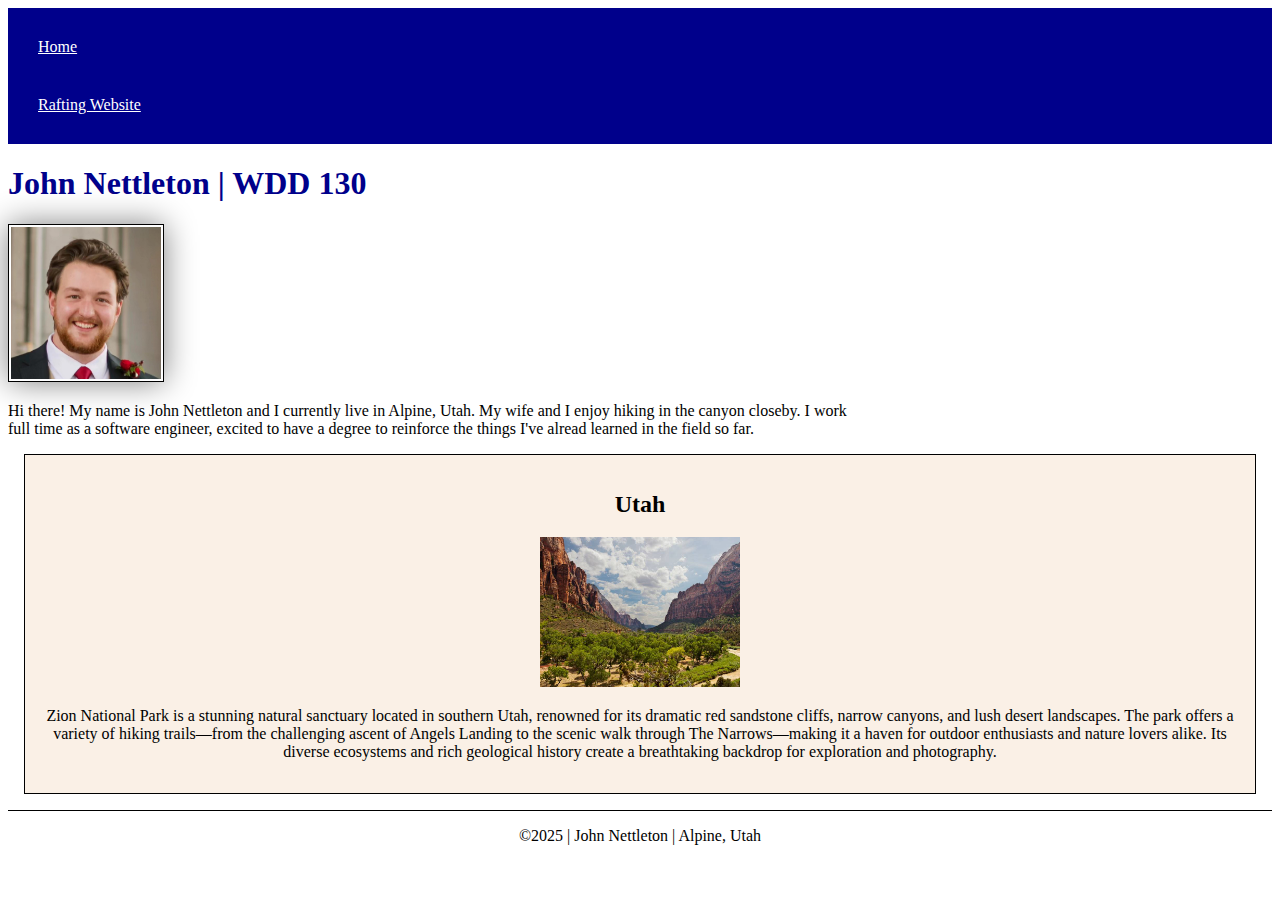
<file: index.html>
<!DOCTYPE html>
<html lang="en-US">
<head>
    <meta charset="utf-8">
    <meta name="viewport" content="width=device-width, initial-scale=1.0">
    <title>John Nettleton | WDD 130</title>
    <link rel="stylesheet" href="styles/styles.css">
    <meta name="author" content="John Nettleton">
    <meta name="description" content="This is the homepage of John Nettleton, where you can find his most recent course assignments and happenings">
</head>
<body>
    <header>
        <nav>
            <a href="#">Home</a>
            <a href="wwr/">Rafting Website</a>
        </nav>
    </header>
    <main>
        <h1>John Nettleton | WDD 130</h1>
        <img src="images/profile.jpg" alt="Hello, my name is John Nettleton" width="200">
        <p>Hi there!  My name is John Nettleton and I currently live in Alpine, Utah.  My wife and I enjoy hiking in the canyon closeby.  I work full time as a software engineer, excited to have a degree to reinforce the things I've alread learned in the field so far.</p>
        </main>
    <aside>
        <h2>Utah</h2>
        <img src="images/utah.jpg" alt="Zion National Park, Utah">
        <p>Zion National Park is a stunning natural sanctuary located in southern Utah, renowned for its dramatic red sandstone cliffs, narrow canyons, and lush desert landscapes. The park offers a variety of hiking trails—from the challenging ascent of Angels Landing to the scenic walk through The Narrows—making it a haven for outdoor enthusiasts and nature lovers alike. Its diverse ecosystems and rich geological history create a breathtaking backdrop for exploration and photography.</p>
    </aside>
    <footer>
        <p>©2025 | John Nettleton | Alpine, Utah</p>
        </footer>   
</body>
</html>
</file>
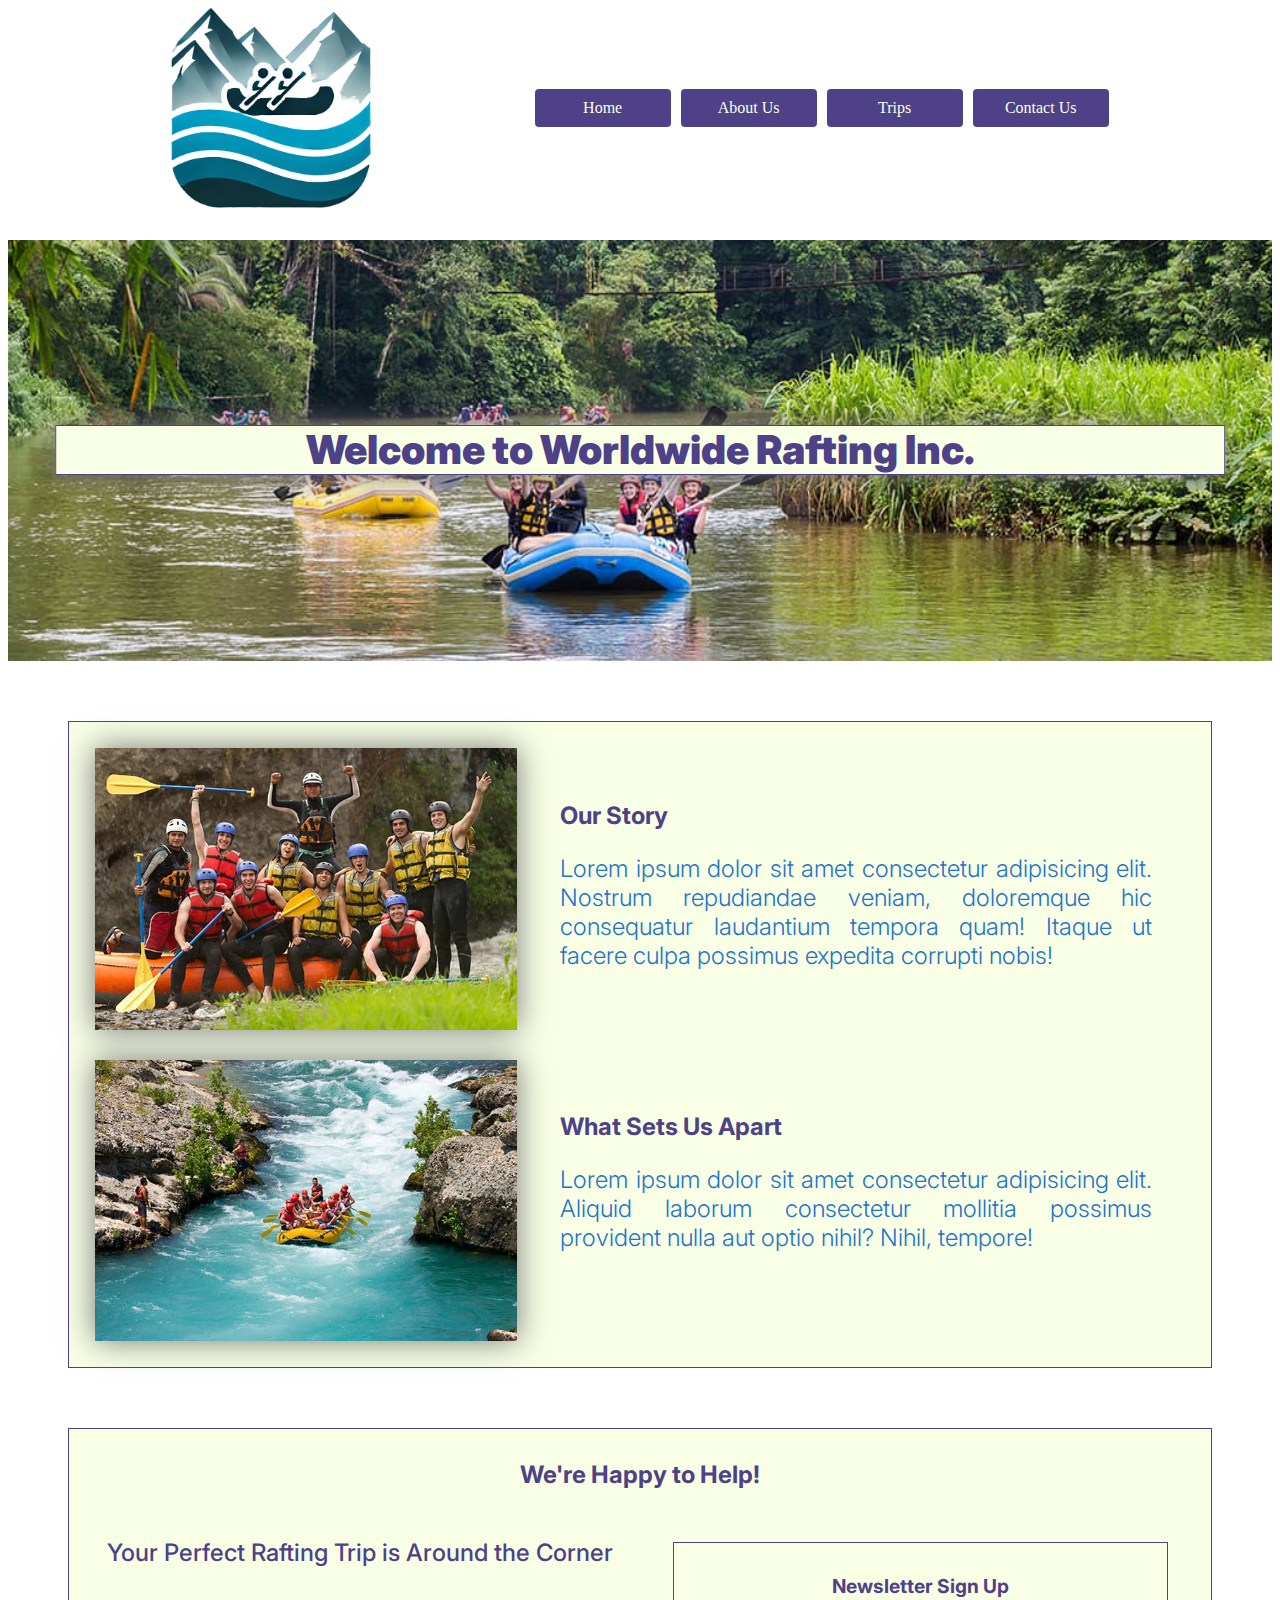
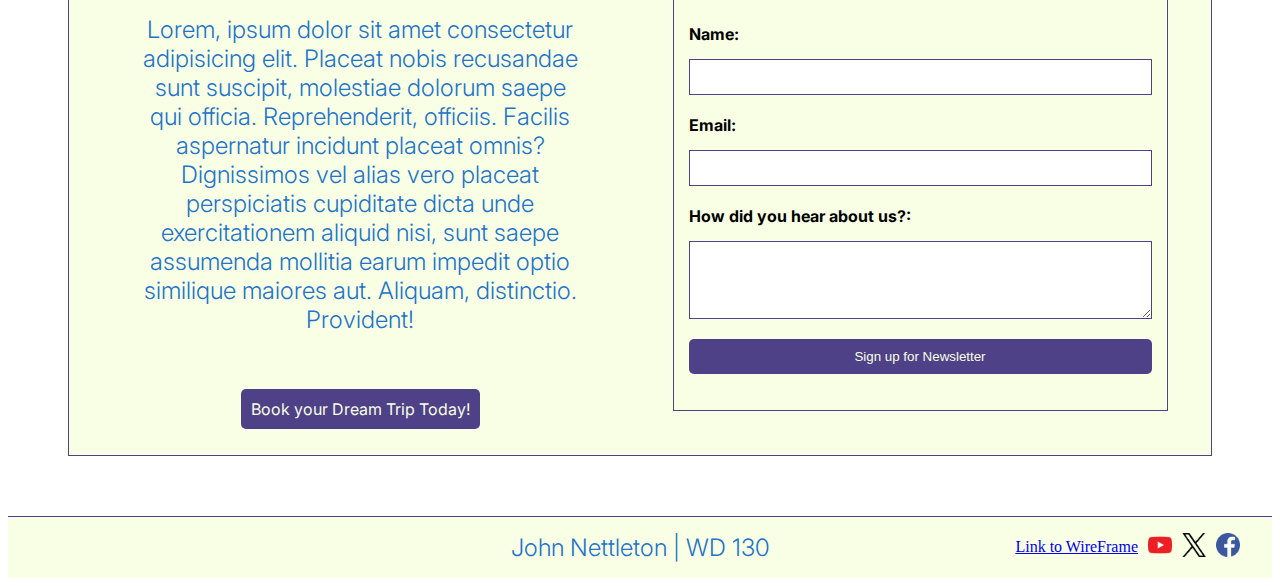
<file: wwr/index.html>
<!DOCTYPE html>
<html lang="en-US">
  <head>
    <meta charset="UTF-8"/>
    <meta name="viewport" content="width=device-width, initial-scale=1.0"/>
    <title>Worldwide Rafting - Homepage</title>
    <link rel="preconnect" href="https://fonts.googleapis.com"/>
    <link rel="preconnect" href="https://fonts.gstatic.com" crossorigin/>
    <link
      href="https://fonts.googleapis.com/css2?family=Inter:ital,opsz,wght@0,14..32,100..900;1,14..32,100..900&display=swap"
      rel="stylesheet"
   />
    <link rel="stylesheet" href="styles/rafting.css"/>
    <meta name="author" content="John Nettleton"/>
    <meta
      name="description"
      content="The Home page of Worldwide Rafting Inc."
   />
  </head>
  <body>
    <header>
      <img src="images/WWR_Logo.jpg" alt="WWR Logo" width="200"/>
      <nav>
        <a href="index.html">Home</a>
        <a href="about.html">About Us</a>
        <a href="trips.html">Trips</a>
        <a href="contact.html">Contact Us</a>
      </nav>
    </header>

    <main>
        <section class="home-hero">
            <img src="images/Hero_Image.jpg" alt="Banner Image">
            <h1>Welcome to Worldwide Rafting Inc.</h1>
        </section>

        <section class="home-details">
            <div>
                <img src="images/rafting59_600.jpg" alt="Rafting Helmets" class="floating">
                <article>
                    <h2>Our Story</h2>
                    <p>Lorem ipsum dolor sit amet consectetur adipisicing elit. Nostrum repudiandae veniam, doloremque hic consequatur laudantium tempora quam! Itaque ut facere culpa possimus expedita corrupti nobis!</p>
                </article>
            </div>
            <div>
                <img src="images/rafting65_600.jpg" alt="Historical Rafting Image">
                <article>
                    <h2>What Sets Us Apart</h2>
                    <p>Lorem ipsum dolor sit amet consectetur adipisicing elit. Aliquid laborum consectetur mollitia possimus provident nulla aut optio nihil? Nihil, tempore!</p>
                </article>
            </div>
        </section>

        <section class="contact-form">
            <h2>We're Happy to Help!</h2>
            <article>
                <h3>Your Perfect Rafting Trip is Around the Corner</h3>
                <p>Lorem, ipsum dolor sit amet consectetur adipisicing elit. Placeat nobis recusandae sunt suscipit, molestiae dolorum saepe qui officia. Reprehenderit, officiis. Facilis aspernatur incidunt placeat omnis? Dignissimos vel alias vero placeat perspiciatis cupiditate dicta unde exercitationem aliquid nisi, sunt saepe assumenda mollitia earum impedit optio similique maiores aut. Aliquam, distinctio. Provident!</p>
                <a href="trips.html" class="button-link">Book your Dream Trip Today!</a>
            </article>
            <form>
                <h2>Newsletter Sign Up</h2>
                <label for="name">Name:</label>
                <input type="text" id="name" name="name" required/>
                <label for="email">Email:</label>
                <input type="email" id="email" name="email" required/>
                <label for="message">How did you hear about us?:</label>
                <textarea id="message" name="message" rows="4"></textarea>
                <button type="submit">Sign up for Newsletter</button>
            </form>
        </section>
    </main>

    <footer class="footer">
      <p>John Nettleton | WD 130</p>
      <nav class="sociallinks">
        <a
          href="https://drive.google.com/file/d/18PGbsCrWu6AC61bp7CZXsHinfL_074yo/view?usp=sharing"
          >Link to WireFrame</a
        >
        <a href="https://www.youtube.com/">
          <img src="images/youtube_logo.png" alt="Youtube"/>
        </a>
        <a href="https://x.com/">
          <img src="images/X_logo.png" alt="X"/>
        </a>
        <a href="https://www.facebook.com/">
          <img src="images/facebook_logo.png" alt="Facebook"/>
        </a>
      </nav>
    </footer>
  </body>
</html>
</file>
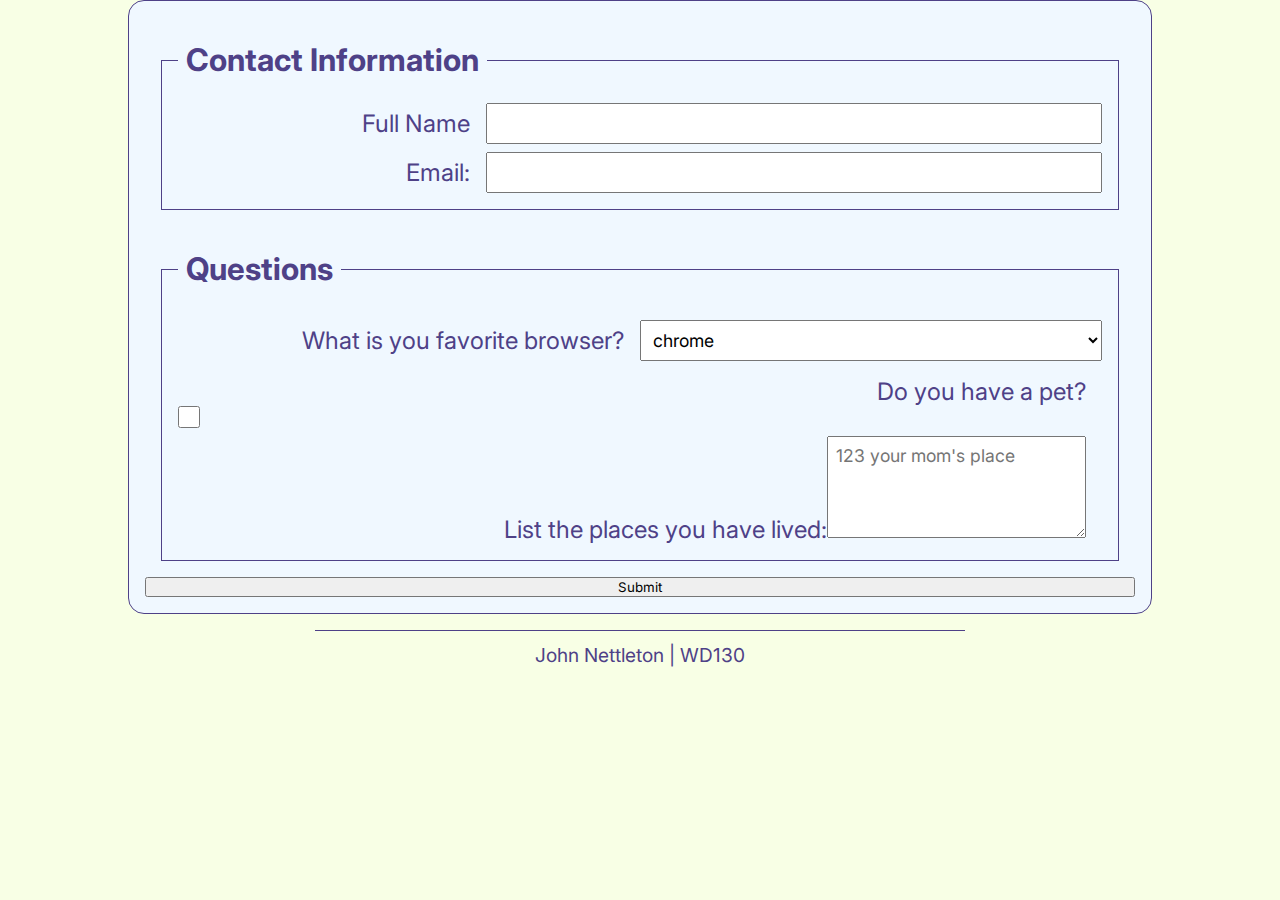
<file: week05/poll-form.html>
<!DOCTYPE html>
<html lang="en">
<head>
    <meta charset="UTF-8">
    <meta name="viewport" content="width=device-width, initial-scale=1.0">
    <title>Document</title>
    <link rel="preconnect" href="https://fonts.googleapis.com">
    <link rel="preconnect" href="https://fonts.gstatic.com" crossorigin>
    <link href="https://fonts.googleapis.com/css2?family=Inter:ital,opsz,wght@0,14..32,100..900;1,14..32,100..900&display=swap" rel="stylesheet">
    <link rel="stylesheet" href="styles/poll-styles.css">
</head>
<body>
    <main>
        <form action="">
            <fieldset>
                <legend>Contact Information</legend>
                <div class="form-items column2">
                    <label for="fullname">Full Name</label>
                    <input type="text" id="fullname" name="fullname">
                </div>
                <!-- The method below is a much cleaner way to write this IMO -->
                <div class="form-items column2">
                    <label for="email">Email:</label>
                    <input type="email" id="useremail" name="useremail">
                </div>
            </fieldset>
            <fieldset>
                <legend>Questions</legend>
                <div class="form-items column1">
                    <label for="browser">What is you favorite browser?</label>
                        <select name="browser" id="browser">
                            <option value="chrome">chrome</option>
                            <option value="firefox">firefox</option>
                            <option value="zen">zen</option>
                            <option value="edge">edge</option>
                            <option value="vivaldi">vivaldi</option>
                        </select>
                </div>
                <!-- <label>Do you have a household pet?<input type="checkbox"></label> -->
                <!-- This is the same thing here just written 2 different ways -->
                <div class="form-items">
                    <label for="pet">Do you have a pet?</label>
                    <input type="checkbox" name="pet" id="pet">
                </div>
                <div class="form-items">
                    <label>List the places you have lived:<textarea name="feedback" rows="4" placeholder="123 your mom's place"></textarea></label>
                </div>
            </fieldset>
            <button type="submit">Submit</button>
        </form>
        <footer>John Nettleton | WD130</footer>
    </main>
</body>
</html>
</file>
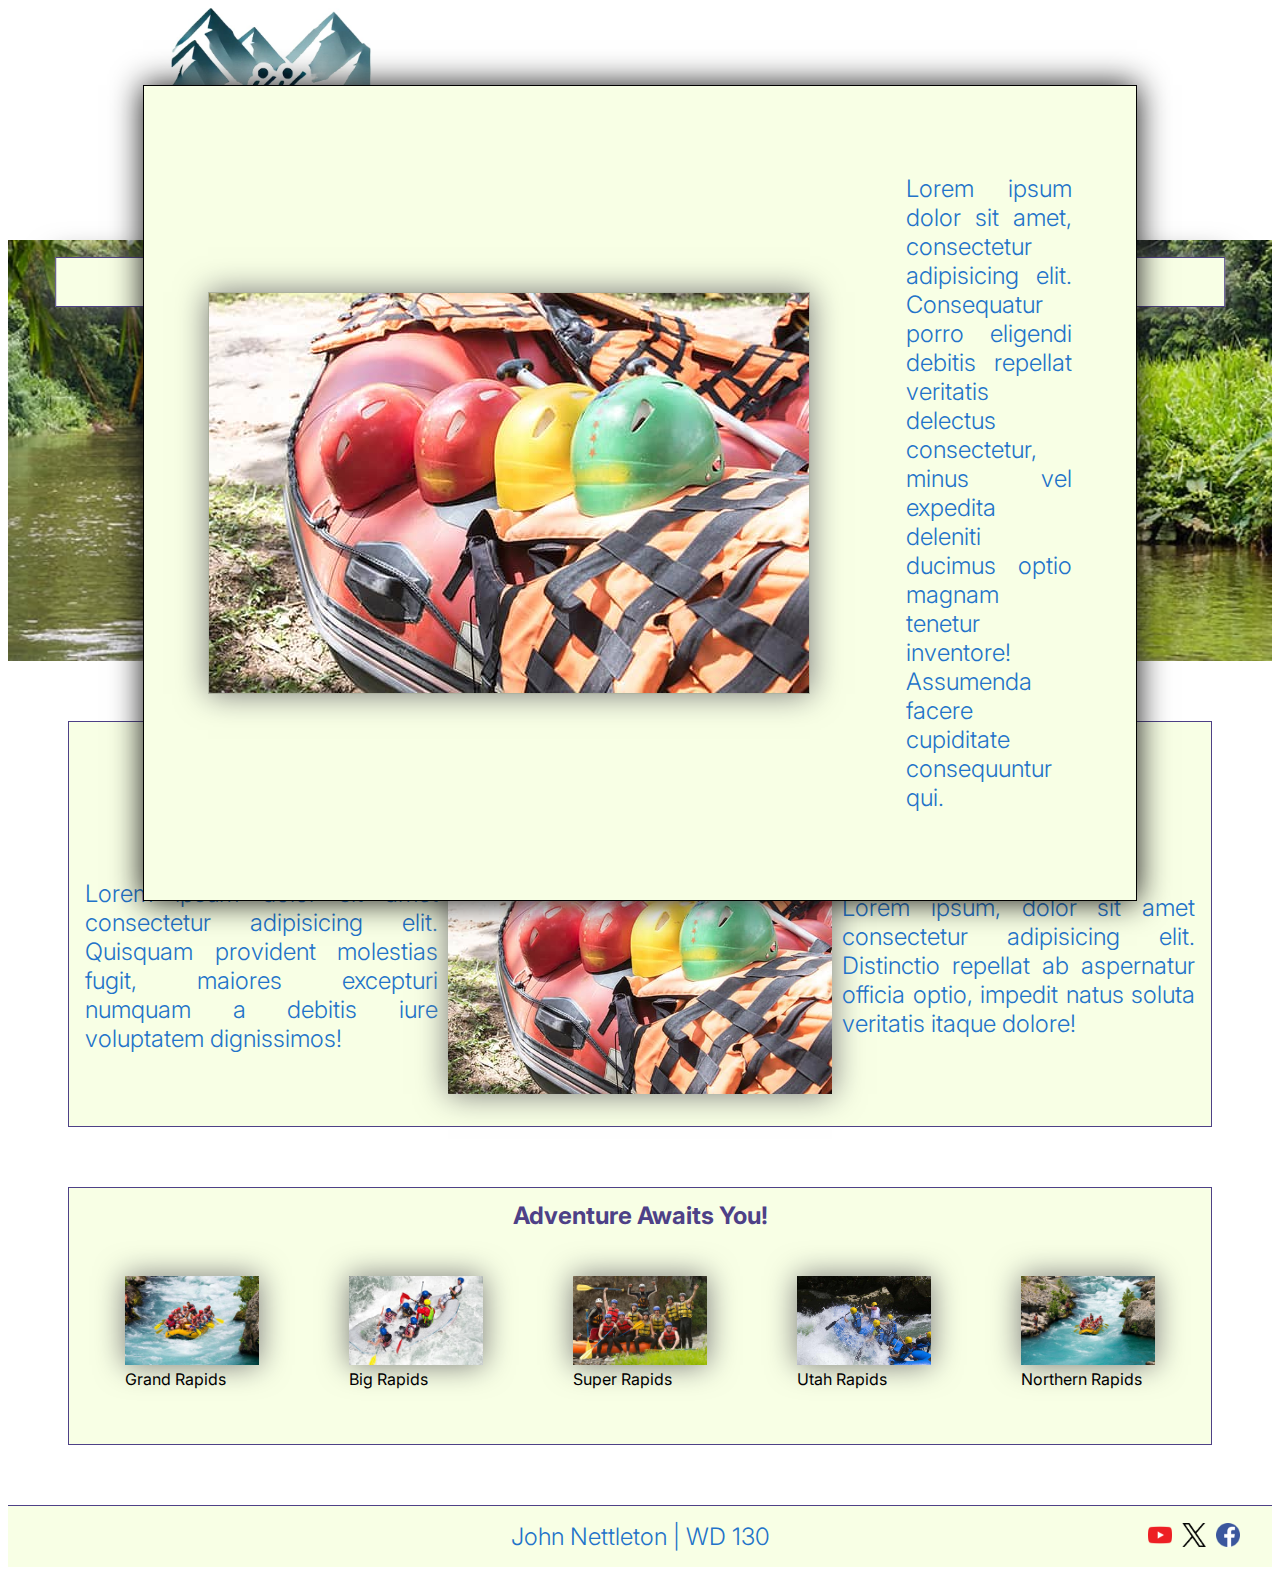
<file: wwr/about.html>
<!DOCTYPE html>
<html lang="en-US">
<head>
    <meta charset="UTF-8">
    <meta name="viewport" content="width=device-width, initial-scale=1.0">
    <title>Worldwide Rafting - About Us</title>
    <link rel="preconnect" href="https://fonts.googleapis.com">
    <link rel="preconnect" href="https://fonts.gstatic.com" crossorigin>
    <link href="https://fonts.googleapis.com/css2?family=Inter:ital,opsz,wght@0,14..32,100..900;1,14..32,100..900&display=swap" rel="stylesheet">
    <link rel="stylesheet" href="styles/rafting.css">
    <meta name="author" content="John Nettleton">
    <meta name="description" content="The about page of Worldwide Rafting Inc.">
</head>
<body>
    <header>
        <img src="images/WWR_Logo.jpg" alt="WWR Logo" width="200">
        <nav>
            <a href="index.html">Home</a>
            <a href="about.html">About Us</a>
            <a href="trips.html">Trips</a>
            <a href="contact.html">Contact Us</a>
        </nav>
    </header>

    <main>
          <section class="about-hero">
              <img src="images/Hero_Image.jpg" alt="Banner Image">
              <h1>Worldwide Rafting Inc.</h1>
              <article class="about-hero-article">
                <img src="images/rafting22_600.jpg" alt="Rafting Helmets">
                <p>Lorem ipsum dolor sit amet, consectetur adipisicing elit. Consequatur porro eligendi debitis repellat veritatis delectus consectetur, minus vel expedita deleniti ducimus optio magnam tenetur inventore! Assumenda facere cupiditate consequuntur qui.</p>
              </article>
          </section>


        <section class="history">
            <h2>History</h2>
            <article>
                <p>Lorem ipsum dolor sit amet consectetur adipisicing elit. Quisquam provident molestias fugit, maiores excepturi numquam a debitis iure voluptatem dignissimos!</p>
                <img src="images/rafting22_600.jpg" alt="Historical Rafting Image">
                <p>Lorem ipsum, dolor sit amet consectetur adipisicing elit. Distinctio repellat ab aspernatur officia optio, impedit natus soluta veritatis itaque dolore!</p>
            </article>
            
        </section>
        <section class="adventure">
            <h2>Adventure Awaits You!</h2>
            <figure>
                <img
                  src="images/rafting53_600.jpg"
                  alt="Grand Rapids"/>
                <figcaption>Grand Rapids</figcaption>
              </figure>
              <figure>
                <img
                  src="images/rafting42_600.jpg"
                  alt="Big Rapids"/>
                <figcaption>Big Rapids</figcaption>
              </figure>
              <figure>
                <img
                  src="images/rafting59_600.jpg"
                  alt="Super Rapids"/>
                <figcaption>Super Rapids</figcaption>
              </figure>
              <figure>
                <img
                  src="images/rafting64_600.jpg"
                  alt="Utah Rapids"/>
                <figcaption>Utah Rapids</figcaption>
              </figure>
              <figure>
                <img
                  src="images/rafting65_600.jpg"
                  alt="Northern Rapids"/>
                <figcaption>Northern Rapids</figcaption>
              </figure>
        </section>
    </main>
    <footer class="footer">
        <p>John Nettleton | WD 130</p>
        <nav class="sociallinks">
            <a href="https://www.youtube.com/">
                <img src="images/youtube_logo.png" alt="Youtube">
            </a>
            <a href="https://x.com/">
                <img src="images/X_logo.png" alt="X">
            </a>
            <a href="https://www.facebook.com/">
                <img src="images/facebook_logo.png" alt="Facebook">
            </a>
        </nav>
    </footer>
</body>
</html>
</file>
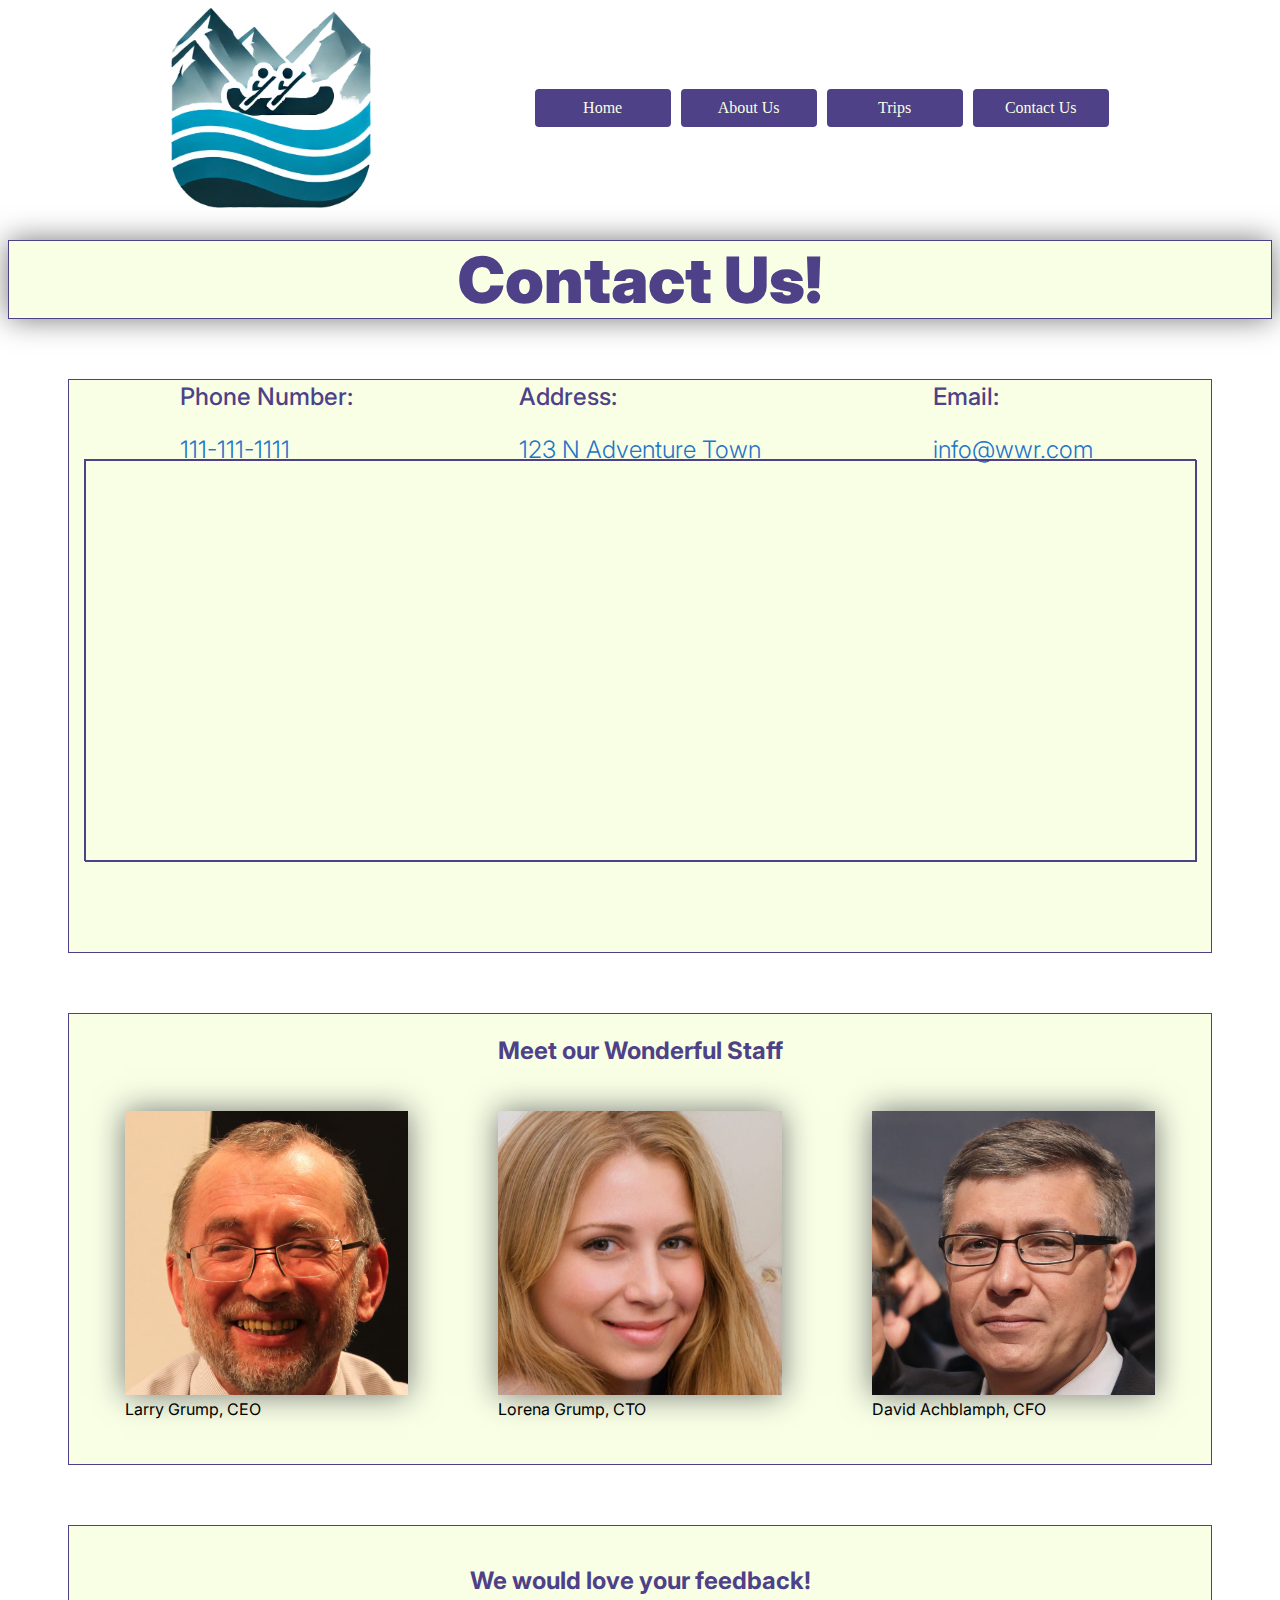
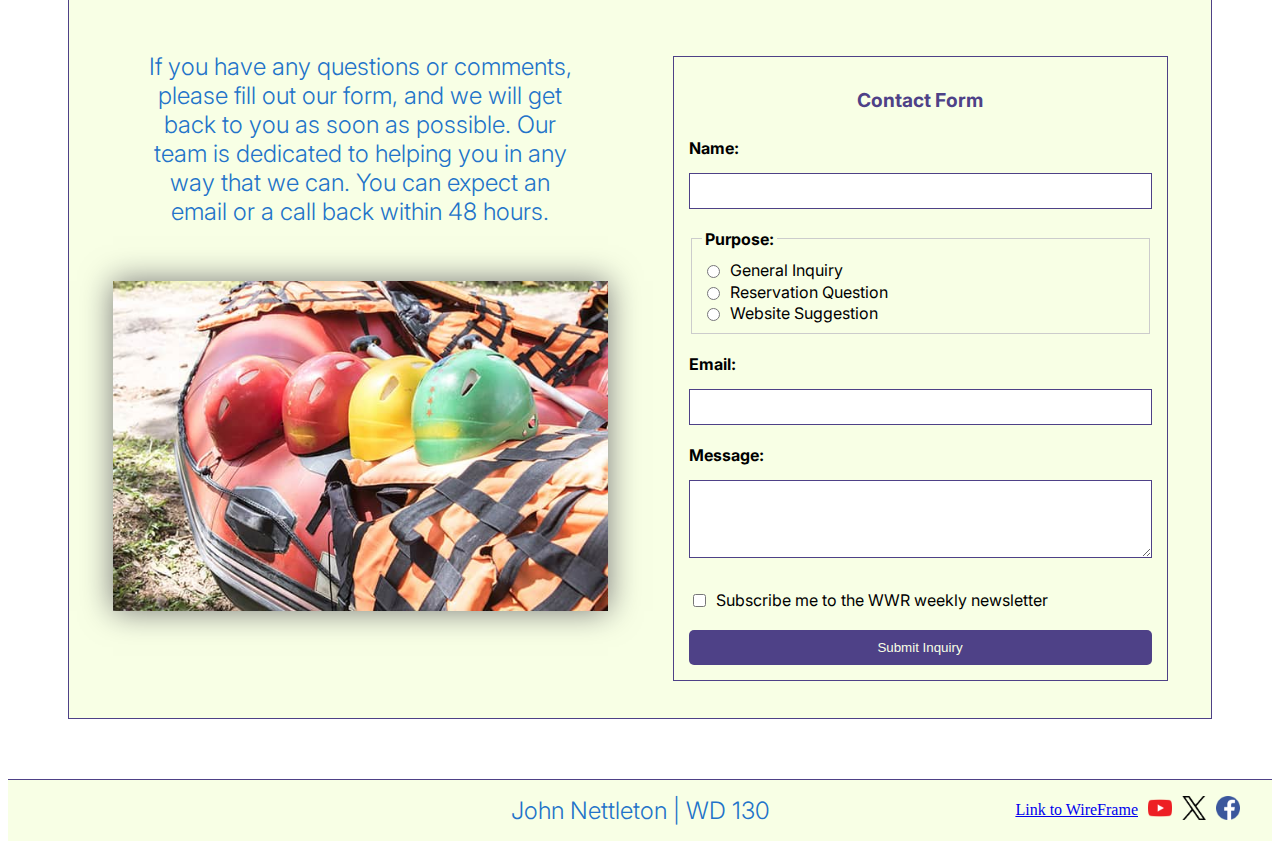
<file: wwr/contact.html>
<!DOCTYPE html>
<html lang="en-US">
  <head>
    <meta charset="UTF-8"/>
    <meta name="viewport" content="width=device-width, initial-scale=1.0"/>
    <title>Worldwide Rafting - Contact Us</title>
    <link rel="preconnect" href="https://fonts.googleapis.com"/>
    <link rel="preconnect" href="https://fonts.gstatic.com" crossorigin/>
    <link
      href="https://fonts.googleapis.com/css2?family=Inter:ital,opsz,wght@0,14..32,100..900;1,14..32,100..900&display=swap"
      rel="stylesheet"
   />
    <link rel="stylesheet" href="styles/rafting.css"/>
    <meta name="author" content="John Nettleton"/>
    <meta
      name="description"
      content="The contact page of Worldwide Rafting Inc."
   />
  </head>
  <body>
    <header>
      <img src="images/WWR_Logo.jpg" alt="WWR Logo" width="200"/>
      <nav>
        <a href="index.html">Home</a>
        <a href="about.html">About Us</a>
        <a href="trips.html">Trips</a>
        <a href="contact.html">Contact Us</a>
      </nav>
    </header>

    <main>
      <section>
        <h1>Contact Us!</h1>
      </section>

      <section class="contact-info">
        <article>
          <h3>Phone Number:</h3>
          <p>111-111-1111</p>
        </article>
        <article>
          <h3>Address:</h3>
          <p>123 N Adventure Town</p>
        </article>
        <article>
          <h3>Email:</h3>
          <p>info@wwr.com</p>
        </article>
        <map name="WWR-location-on-google-maps">
          <iframe
            src="https://www.google.com/maps/embed?pb=!1m14!1m12!1m3!1d4205.416220501888!2d-111.64195885043075!3d40.48350165779179!2m3!1f0!2f0!3f0!3m2!1i1024!2i768!4f13.1!5e0!3m2!1sen!2sus!4v1744078084330!5m2!1sen!2sus"
            allowfullscreen=""
            loading="lazy"
            referrerpolicy="no-referrer-when-downgrade"
          ></iframe
        ></map>
      </section>

      <section class="people">
        <h2>Meet our Wonderful Staff</h2>
        <figure>
          <img src="images/face_1.jpg" alt="Larry Grump, CEO"/>
          <figcaption>Larry Grump, CEO</figcaption>
        </figure>
        <figure>
          <img src="images/face_2.webp" alt="Lorena Grump, CTO"/>
          <figcaption>Lorena Grump, CTO</figcaption>
        </figure>
        <figure>
          <img src="images/face_3.jpg" alt="David Achblamph, CFO"/>
          <figcaption>David Achblamph, CFO</figcaption>
        </figure>
      </section>

      <section class="contact-form">
        <h2>We would love your feedback!</h2>
        <article>
          <p>
            If you have any questions or comments, please fill out our form, and
            we will get back to you as soon as possible. Our team is dedicated
            to helping you in any way that we can. You can expect an email or a
            call back within 48 hours.
          </p>
          <img src="images/rafting22_600.jpg" alt="rafting image"/>
        </article>
        <form>
          <h2>Contact Form</h2>
          <label for="name">Name:</label>
          <input type="text" id="name" name="name" required/>
          <fieldset>
            <legend>Purpose:</legend>
            <input
              type="radio"
              id="purpose-general"
              name="purpose"
              value="General Inquiry"
              required
           />
            <label for="purpose-general">General Inquiry</label><br/>
            <input
              type="radio"
              id="purpose-reservation"
              name="purpose"
              value="Reservation Question"
           />
            <label for="purpose-reservation">Reservation Question</label><br/>
            <input
              type="radio"
              id="purpose-suggestion"
              name="purpose"
              value="Website Suggestion"
           />
            <label for="purpose-suggestion">Website Suggestion</label><br/>
          </fieldset>
          <label for="email">Email:</label>
          <input type="email" id="email" name="email" required/>
          <label for="message">Message:</label>
          <textarea id="message" name="message" rows="4" required></textarea>
          <div>
            <input
              type="checkbox"
              id="newsletter"
              name="newsletter_subscribe"
              value="yes"
           />
            <label for="newsletter"
              >Subscribe me to the WWR weekly newsletter</label
            >
          </div>
          <button type="submit">Submit Inquiry</button>
        </form>
      </section>
    </main>

    <footer class="footer">
      <p>John Nettleton | WD 130</p>
      <nav class="sociallinks">
        <a
          href="https://drive.google.com/file/d/1FZNnYWlsgVcY3fhD-TspF4DexkXSqive/view?usp=sharing"
          >Link to WireFrame</a
        >
        <a href="https://www.youtube.com/">
          <img src="images/youtube_logo.png" alt="Youtube"/>
        </a>
        <a href="https://x.com/">
          <img src="images/X_logo.png" alt="X"/>
        </a>
        <a href="https://www.facebook.com/">
          <img src="images/facebook_logo.png" alt="Facebook"/>
        </a>
      </nav>
    </footer>
  </body>
</html>
</file>
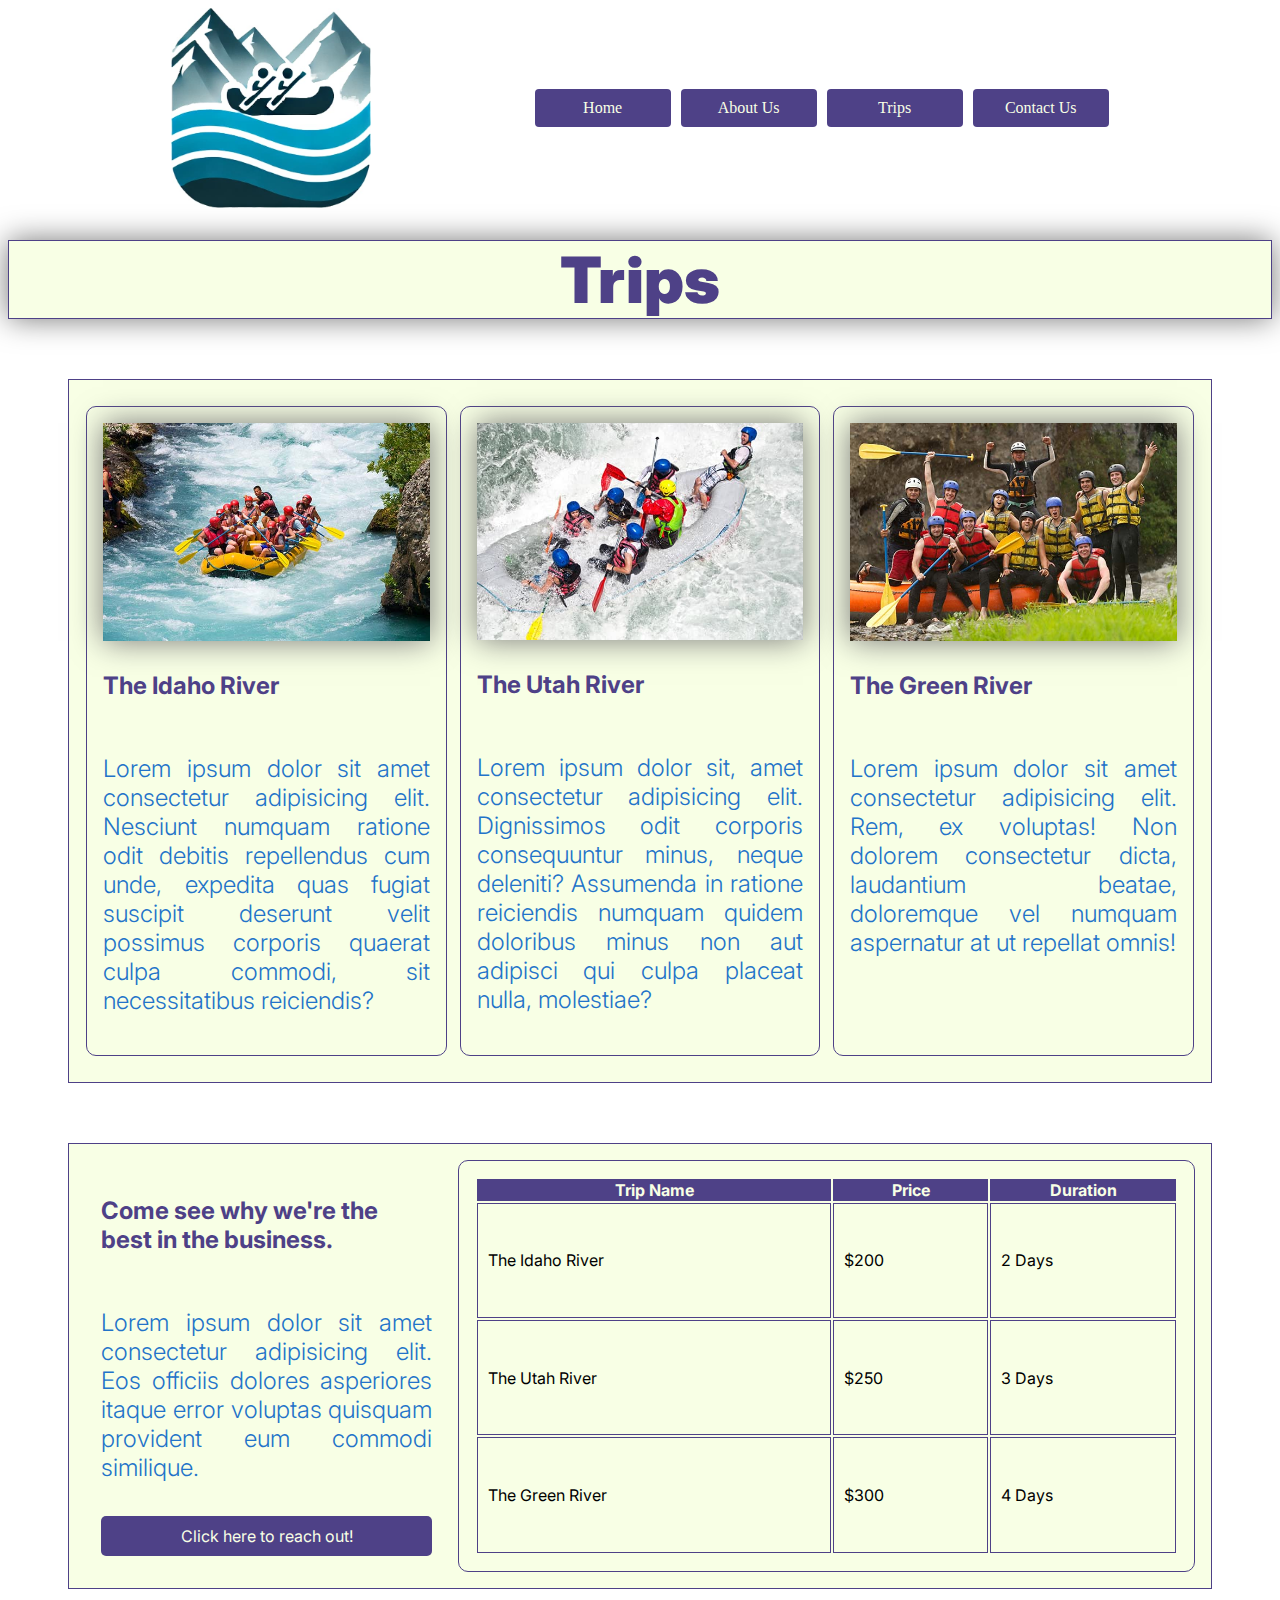
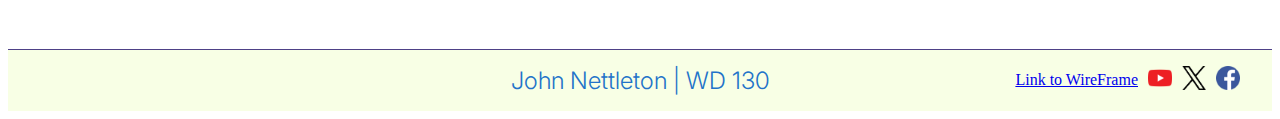
<file: wwr/trips.html>
<!DOCTYPE html>
<html lang="en-US">
  <head>
    <meta charset="UTF-8"/>
    <meta name="viewport" content="width=device-width, initial-scale=1.0"/>
    <title>Worldwide Rafting - Trips</title>
    <link rel="preconnect" href="https://fonts.googleapis.com"/>
    <link rel="preconnect" href="https://fonts.gstatic.com" crossorigin/>
    <link
      href="https://fonts.googleapis.com/css2?family=Inter:ital,opsz,wght@0,14..32,100..900;1,14..32,100..900&display=swap"
      rel="stylesheet"
   />
    <link rel="stylesheet" href="styles/rafting.css"/>
    <meta name="author" content="John Nettleton"/>
    <meta
      name="description"
      content="The Trips Page of Worldwide Rafting Inc."
   />
  </head>
  <body>
    <header>
      <img src="images/WWR_Logo.jpg" alt="WWR Logo" width="200"/>
      <nav>
        <a href="index.html">Home</a>
        <a href="about.html">About Us</a>
        <a href="trips.html">Trips</a>
        <a href="contact.html">Contact Us</a>
      </nav>
    </header>

    <main>
        <section>
            <h1>Trips</h1>
        </section>

        <section class="trips-display">
            <div>
                <img src="images/rafting53_600.jpg" alt="Trip 1"/>
                <h2>The Idaho River</h2>
                <p>Lorem ipsum dolor sit amet consectetur adipisicing elit. Nesciunt numquam ratione odit debitis repellendus cum unde, expedita quas fugiat suscipit deserunt velit possimus corporis quaerat culpa commodi, sit necessitatibus reiciendis?</p>
            </div>
            <div>
                <img src="images/rafting42_600.jpg" alt="Trip 2"/>
                <h2>The Utah River</h2>
                <p>Lorem ipsum dolor sit, amet consectetur adipisicing elit. Dignissimos odit corporis consequuntur minus, neque deleniti? Assumenda in ratione reiciendis numquam quidem doloribus minus non aut adipisci qui culpa placeat nulla, molestiae?</p>
            </div>
            <div>
                <img src="images/rafting59_600.jpg" alt="Trip 3"/>
                <h2>The Green River</h2>
                <p>Lorem ipsum dolor sit amet consectetur adipisicing elit. Rem, ex voluptas! Non dolorem consectetur dicta, laudantium beatae, doloremque vel numquam aspernatur at ut repellat omnis!</p>
            </div>
        </section>

        <div class="trips-info">
            <article>
                <h2>Come see why we're the best in the business.</h2>
                <p>Lorem ipsum dolor sit amet consectetur adipisicing elit. Eos officiis dolores asperiores itaque error voluptas quisquam provident eum commodi similique.</p>
                <a href="contact.html" class="button-link">Click here to reach out!</a>
            </article>
            <table>
                <thead>
                    <tr>
                        <th>Trip Name</th>
                        <th>Price</th>
                        <th>Duration</th>
                    </tr>
                </thead>
                <tbody>
                    <tr>
                        <td>The Idaho River</td>
                        <td>$200</td>
                        <td>2 Days</td>
                    </tr>
                    <tr>
                        <td>The Utah River</td>
                        <td>$250</td>
                        <td>3 Days</td>
                    </tr>
                    <tr>
                        <td>The Green River</td>
                        <td>$300</td>
                        <td>4 Days</td>
                    </tr>
                </tbody>
            </table>
        </div>

    </main>


    <footer class="footer">
      <p>John Nettleton | WD 130</p>
      <nav class="sociallinks">
        <a
          href="https://drive.google.com/file/d/1cKjO62kWKK78SFO8_Rk8VkPvYKSz6y3n/view?usp=sharing"
          >Link to WireFrame</a
        >
        <a href="https://www.youtube.com/">
          <img src="images/youtube_logo.png" alt="Youtube"/>
        </a>
        <a href="https://x.com/">
          <img src="images/X_logo.png" alt="X"/>
        </a>
        <a href="https://www.facebook.com/">
          <img src="images/facebook_logo.png" alt="Facebook"/>
        </a>
      </nav>
    </footer>
  </body>
</html>
</file>
<file: styles/styles.css>
:root {
    --border: 1px solid #000
}

main {
    max-width: 840px;
}

aside {
    width:auto;
    margin: 1rem;
    border: var(--border);
    padding: 1rem;
    background-color: #faf0e6;
    text-align: center;
}

aside img {
    width: 200px;
    height: auto;
}

nav {
    background-color: darkblue;
    padding: 10px
}

nav a {
    color: white;
    display: block;
    padding: 20px;
}

h1 {
    color: darkblue
}

main img {
    width: 150px;
    height: auto;
    border: var(--border);
    padding: 2px;
    box-shadow: 0 0 30px gray;
}

p {
    padding: 0;
}

footer {
    margin-top: 15px;
    border-top: var(--border);
    text-align: center;
}
</file>
<file: wwr/styles/rafting.css>
@import url("https://fonts.googleapis.com/css2?family=Inter:ital,opsz,wght@0,14..32,100..900;1,14..32,100..900&display=swap");

:root {
  --background-color: #f8ffe5;
  --heading-color: #4e4187;
  --blue: #2273c9;
  --green: #7dde92;
  --padding: 1rem;
  --border: 1px solid var(--heading-color);
  --shadow: 3px 3px 5px #000;
  --font: "Inter";
}

header {
  display: grid;
  grid-template-columns: repeat(5, 1fr);
}

header img {
  grid-column: 2;
  align-self: center;
}

header nav {
  grid-column: 4;
  align-self: center;
  display: flex;
  gap: 10px;
}

header nav a {
  padding: 10px 20px;
  background-color: var(--heading-color);
  color: var(--background-color);
  text-decoration: none;
  border-radius: 4px;
  transition: background-color 0.3s ease;
  width: 6rem;
  display: flex;
  align-items: center;
  justify-content: center;
  flex-wrap: nowrap;
}

h2 {
  font-size: large;
  font-family: var(--font);
  font-weight: 700;
  font-size: 1.5rem;
  color: var(--heading-color);
}

h3 {
  font-size: medium;
  font-family: var(--font);
  font-weight: 500;
  font-size: 1.5rem;
  color: var(--heading-color);
}

.home-hero {
  position: relative;
  /* display: inline-block;  */
  display: block;
  line-height: 0; 
  /* width: 100vw; */
  height: auto;
}

.home-hero img {
  display: block;
  max-width: 100%;
  width: 100vw;
  height: auto;
}

.home-hero h1 {
  position: absolute;
  top: 50%;
  left: 50%;
  transform: translate(-50%, -50%);
  color: var(--heading-color);
  margin: 0;
  padding: 0 15px; 
  width: 90%; 
  max-width: 100%; 
  text-align: center;
  font-size: 2.5rem; 
  line-height: 1.2; 
}

.about-hero {
  position: relative;
  /* display: inline-block;  */
  display: block;
  /* width: 100vw; */
  height: auto;
}

.about-hero img {
  display: block;
  max-width: 100%;
  width: 100vw;
  height: auto;
}

.about-hero h1 {
  position: absolute;
  top: 10%;
  left: 50%;
  transform: translate(-50%, -50%);
  color: var(--heading-color);
  margin: 0;
  padding: 0 15px; 
  width: 90%; 
  max-width: 100%; 
  text-align: center;
  font-size: 2.5rem; 
  line-height: 1.2; 
}

.about-hero-article {
  position: absolute;
  top: 60%;
  left: 50%;
  transform: translate(-50%, -50%);
  /* align-items: center;
  justify-self: center; */
  display: flex;
  grid-template-columns: 2fr 1fr;
  align-content: center;
  justify-content: center;
  width: 75vw;
  background: var(--background-color);
  border: 1px solid #000;
  padding: var(--padding);
  box-shadow: 0 0 30px #111;
  margin: 0 auto;
}

.about-hero-article img {
  justify-self: flex-end;
  margin: 5%;
  justify-self: center;
  align-self: center;
  border: 1px solid rgba(0 0 0 / 0.3);
  box-shadow: 0 0 30px #777;
  width: 75%;
  height: auto;
}

.about-hero-article p {
  justify-self: flex-start;
  padding: 5%;
  font-size: 1.5rem;
  color: var(--blue);
  font-weight: 300;
  max-width: 50%;
}


h1 {
  position: relative;
  text-align: center;
  margin-top: 10px;
  background-color: var(--background-color);
  overflow: hidden;
  font-size: 4rem;
  font-weight: 900;
  color: var(--heading-color);
  box-shadow: 0 0 30px #777;
  border: var(--border);
}

.hero article img {
  float: right;
  margin: 0 0 15px 15px;
  border: 1px solid rgba(0 0 0 / 0.3);
  box-shadow: 0 0 30px #777;
  width: 40%;
  height: auto;
  /* clear:both */
}

.hero article {
  position: relative;
  width: 75vw;
  height: fit-content;
  background: var(--background-color);
  border: 1px solid #000;
  padding: var(--padding);
  box-shadow: 0 0 30px #111;
  margin: 0 auto;
  overflow: hidden;
}

.home-details {
  display: grid;
  grid-template-rows: 1fr 1fr;
  justify-items: center;
  gap: 10px;
  background-color: var(--background-color);
  padding: var(--padding);
  margin: 60px;
  border: var(--border);
}

.home-details div {
  display: grid;
  grid-template-columns: 1fr 2fr;
  justify-items: center;
  gap: 10px;
  padding: 10px;
}

.home-details div img {
  width: 33vw;
  height: auto;
  box-shadow: 0 0 30px #777;
}

.home-details div article {
  padding: 5%;
}

.history {
  display: grid;
  grid-template-rows: 100px 1fr;
  background-color: var(--background-color);
  justify-items: center;
  align-items: center;
  padding: var(--padding);
  padding-bottom: 2rem;
  margin: 60px;
  border: var(--border);
}

.history article {
  grid-row: 2;
  gap: 10px;
  justify-items: center;
  align-items: center;
  display: grid;
  grid-template-columns: 1fr 1fr 1fr;
  gap: 10px;
}
.history h2 {
  grid-row: 1;
  grid-column: span 3;
  margin: 10%;
  padding: 20px;
}

.history article img {
  max-width: 30vw;
  height: auto;
  box-shadow: 0 0 30px #777;
}

.adventure {
  display: grid;
  grid-template-columns: repeat(5, 1fr);
  grid-template-rows: 10% 1fr;
  justify-items: center;
  align-items: center;
  gap: 10px;
  background-color: var(--background-color);
  padding: var(--padding);
  margin: 60px;
  border: var(--border);
}

.adventure h2 {
  grid-row: 1;
  grid-column: span 5;
}

.adventure img {
  align-self: center;
  width: 100%;
  height: auto;
  grid-row: 2;
  box-shadow: 0 0 30px #777;
}

.people {
  display: grid;
  grid-template-columns: repeat(3, 1fr);
  grid-template-rows: 10% 1fr;
  justify-items: center;
  align-items: center;
  gap: 10px;
  background-color: var(--background-color);
  padding: var(--padding);
  margin: 60px;
  border: var(--border);
}

.people h2 {
  grid-row: 1;
  grid-column: span 3;
}

.people img {
  align-self: center;
  width: 100%;
  height: auto;
  grid-row: 2;
  box-shadow: 0 0 30px #777;
}

.contact-form {
  display: grid;
  grid-template: 10% 1fr / repeat(2, 1fr);
  gap: 10px;
  background-color: var(--background-color);
  padding: var(--padding);
  margin: 60px;
  border: var(--border);
}

.contact-form h2 {
  grid-column: span 2;
  justify-self: center;
  align-self: center;
}

.contact-form article {
  grid-column: 1;
  grid-row: 2;
  display: flex;
  flex-direction: column;
  justify-items: center;
  align-items: center;
}

.contact-form article p {
  justify-self: center;
  margin-left: 10%;
  margin-right: 10%;
  margin-bottom: 10%;
  text-align: center;
}

.contact-form article img {
  width: 90%;
  height: auto;
  margin-bottom: 10%;
  align-self: center;
  justify-self: center;
  box-shadow: 0 0 30px #777;
}

.contact-form form {
  padding: 15px;
  border: var(--border);
  margin: 5%;
  grid-column: 2;
  grid-row: 2;
  display: flex;
  flex-direction: column;
  gap: 10px;
}

.contact-form form h2 {
  margin-bottom: 1rem;
  font-size: 1.2em;
  font-weight: bold;
  text-align: center;
}

.contact-form form label {
  display: block;
  margin-bottom: 5px;
  font-weight: bold;
}

.contact-form form input[type="text"],
.contact-form form input[type="email"],
.contact-form form textarea {
  width: 100%;
  padding: 8px;
  border: var(--border);
  box-sizing: border-box;
  margin-bottom: 10px;
  font-size: 1em;
}

.contact-form form fieldset {
  border: 1px solid #ccc;
  padding: 10px;
  margin-bottom: 10px;
}

.contact-form form legend {
  font-weight: bold;
  padding: 0 3px;
}

.contact-form form fieldset label,
.contact-form form div label[for="newsletter"] {
  display: inline-block;
  margin-left: 4px;
  font-weight: normal;
  vertical-align: middle;
  margin-bottom: 0;
}

.contact-form form input[type="radio"],
.contact-form form input[type="checkbox"] {
  vertical-align: middle;
  margin-right: 2px;
}

.contact-form form fieldset br {
  content: "";
  display: block;
  margin-bottom: 4px;
}

.contact-form form div:has(> #newsletter) {
  margin-top: 10px;
  margin-bottom: 10px;
}

.contact-form form button[type="submit"] {
  display: inline-block;
  padding: 10px;
  background-color: var(--heading-color);
  color: var(--background-color); 
  text-decoration: none;
  border: none;  
  border-radius: 5px;
  cursor: pointer;     
  text-align: center;
}

.contact-info {
  display: grid;
  grid-template-columns: repeat(3, 1fr);
  grid-template-rows: 10% 400px;
  justify-items: center;
  align-items: center;
  gap: 10px;
  background-color: var(--background-color);
  padding: var(--padding);
  margin: 60px;
  border: var(--border);
  height: fit-content;
}

.contact-info article {
  grid-row: 1;
}

.contact-info map {
  grid-row: 2;
  grid-column: span 3;
  width: 100%;
  height: 100%;
  border: var(--border);
}

.contact-info map iframe {
  width: 100%;
  height: 100%;
  border: var(--border);
}

.trips-display {
  display: grid;
  grid-template-columns: repeat(3, 1fr);
  justify-items: center;
  gap: 10px;
  background-color: var(--background-color);
  padding: var(--padding);
  margin: 60px;
  border: var(--border);
}

.trips-display div {
  display: flex;
  flex-direction: column;
  justify-items: center;
  gap: 10px;
  background-color: var(--background-color);
  padding: var(--padding);
  margin: 10px;
  border: var(--border);
  border-radius: 10px;
  width: 90%;
}

.trips-display div img {
  width: 100%;
  height: auto;
  box-shadow: 0 0 30px #777;
}

.trips-display div h2 {
  font-size: 1.5rem;
  font-weight: 700;
  color: var(--heading-color);
}

.trips-info {
  display: grid;
  grid-template-columns: repeat(3, 1fr);
  gap: 10px;
  background-color: var(--background-color);
  padding: var(--padding);
  margin: 60px;
  border: var(--border);
}

.trips-info article {
  display: flex;
  flex-direction: column;
  height: fit-content;
  gap: 10px;
  background-color: var(--background-color);
  padding: var(--padding);
  /* border: var(--border); */
  border-radius: 10px;
}

.button-link {
  display: inline-block;
  padding: 10px;
  background-color: var(--heading-color);
  color: var(--background-color); 
  text-decoration: none;
  border: none;  
  border-radius: 5px;
  cursor: pointer;     
  text-align: center;
}

.trips-info table {
  grid-column: span 2;
  width: 100%;
  border: var(--border);
  border-radius: 10px;
  padding: var(--padding);
  gap: 10px;
}

.trips-info table td {
  padding: 10px;
  text-align: left;
  border: var(--border);
}

.trips-info table th {
  background-color: var(--heading-color);
  color: var(--background-color);
}

main {
  font-family: var(--font);
  margin: 2rem auto;
}

p {
  font-family: var(--font);
  font-size: 1.5rem;
  color: var(--blue);
  text-align: justify;
  font-weight: 300;
}

.footer {
  display: grid;
  grid-template-columns: 1fr auto 1fr;
  align-items: center;
  padding: 1rem 2rem;
  width: 100%;
  box-sizing: border-box;
  gap: 1rem;
  border-top: var(--border);
  background-color: var(--background-color);
  text-decoration: none;
}

.footer p {
  grid-column: 2;
  margin: 0;
  text-align: center;
}

.footer .sociallinks {
  grid-column: 3;
  justify-self: end;
  display: flex;
  gap: 10px;
  align-items: center;
}

.footer .sociallinks img {
  height: 24px;
  width: auto;
}
</file>
<file: week05/styles/poll-styles.css>
@import url("https://fonts.googleapis.com/css2?family=Inter:ital,opsz,wght@0,14..32,100..900;1,14..32,100..900&display=swap");

:root {
    --background-color: #F8FFE5;
    --heading-color: #4E4187;
    --blue: #2273C9;
    --green: #7DDE92;
    --padding: 1rem;
    --border: 1px solid var(--heading-color);;
    --shadow: 3px 3px 5px #000;
    --font: 'Inter'
}

* {
    margin: 0;
    padding: 0;
    box-sizing: border-box;
}

body {
    font-family: var(--font);
    font-size: 1.5em;
    color: var(--heading-color);
    background: var(--background-color);
}

header {
    margin: o auto;
    width: 650px
}

h1 {
    margin: 1rem;
    font-size: 1.5em;
    color: var(--blue);
    text-align: center;
}

form {
    width: 80%;
    margin: 0 auto;
    padding: 1rem;
    border: var(--border);
    border-radius: 1rem;
    background-color: aliceblue;
    display: grid;
}

fieldset {
    display: grid;
    gap: .5rem;
    margin: 1rem;
    border: var(--border);
    padding: 1rem;
}

legend {
    padding: .5rem;
    color: var(--heading-color);
    font-size: 1.3em;
    font-weight: 700;
}

label, input, button, select, textarea {
    font-family: var(--font);
}

label {
    text-align: right;
    padding-right: 1rem;
}

input, select, textarea {
    padding: .5rem;
    font-size: 1.1rem;
}

input[type="checkbox"] {
    width: 22px;
    height: 22px;
    vertical-align: bottom;
}

button:hover {
    background-color: var(--green);
}

footer {
    margin: 1rem auto 0;
    width: 650px;
    height: 3rem;
    display: flex;
    align-items: center;
    justify-content: center;
    font-size: .8em;
    border-top: var(--border);
}

.form-items {
    display: grid;
    align-items: center;
}
.column1 {
    grid-template-columns: 3fr 3fr;
    margin: .5rem 0;
}

.column2 {
    grid-template-columns: 1fr 2fr;
}
</file>
